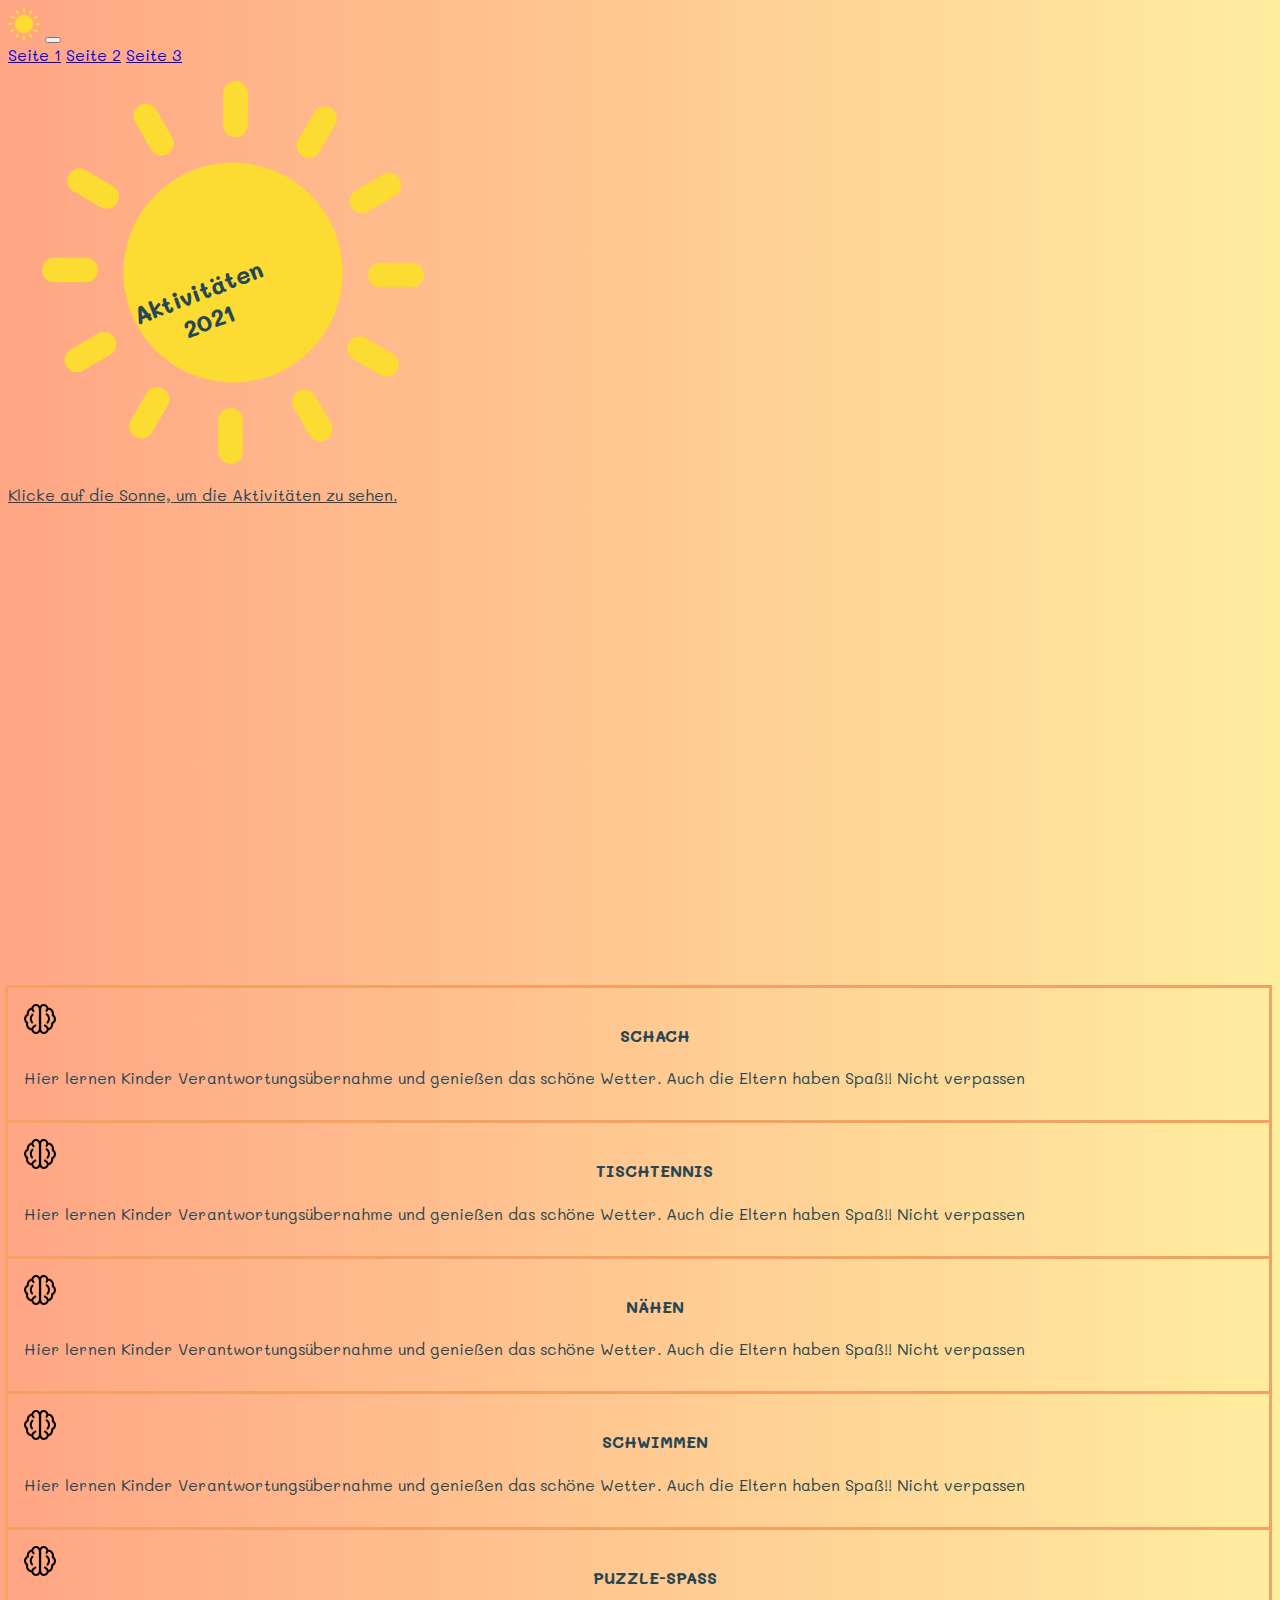
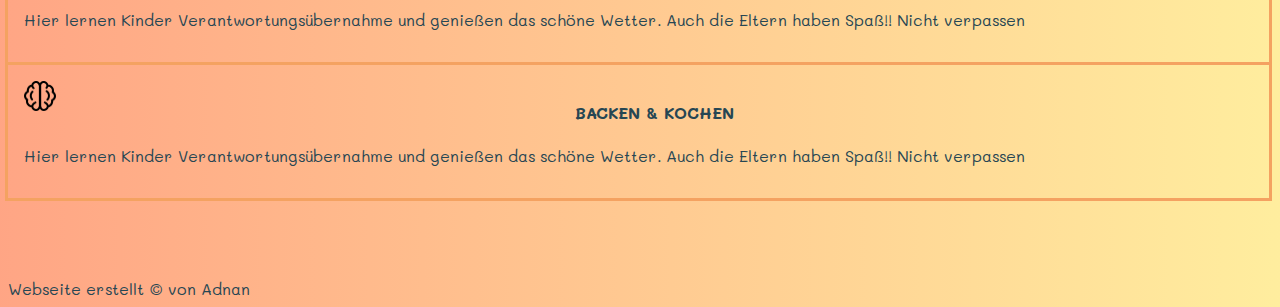
<file: index.html>
<!DOCTYPE html>
<html lang="de">
    <head>
        <!-- Required meta tags -->
        <meta charset="UTF-8" />
        <meta http-equiv="X-UA-Compatible" content="IE=edge" />
        <meta
            name="viewport"
            content="width=device-width, initial-scale=1, shrink-to-fit=no"
        />
        <!-- Bootstrap CSS -->
        <link
            rel="stylesheet"
            href="https://cdn.jsdelivr.net/npm/bootstrap@4.6.0/dist/css/bootstrap.min.css"
            integrity="sha384-B0vP5xmATw1+K9KRQjQERJvTumQW0nPEzvF6L/Z6nronJ3oUOFUFpCjEUQouq2+l"
            crossorigin="anonymous"
        />
        <!-- Google Fonts -->
        <link rel="preconnect" href="https://fonts.gstatic.com" />
        <link
            href="https://fonts.googleapis.com/css2?family=Mali:ital,wght@0,200;0,300;0,400;0,600;0,700;1,400&display=swap"
            rel="stylesheet"
        />
        <!-- Own Style Sheet -->
        <link rel="stylesheet" href="css/style.css" />

        <!-- Favicon and Title -->
        <link rel="icon" type="image/png" href="images/sun.png" />
        <title>Aktivitäten 2021</title>
    </head>
    <body>
        <main>
            <!-- Navbar -->
            <nav class="navbar navbar-expand-lg navbar-light bg-light">
                <a class="navbar-brand" href="index.html"
                    ><img class="logo" src="images/sun.png"
                /></a>
                <button
                    class="navbar-toggler"
                    type="button"
                    data-toggle="collapse"
                    data-target="#navbarNavAltMarkup"
                    aria-controls="navbarNavAltMarkup"
                    aria-expanded="false"
                    aria-label="Toggle navigation"
                >
                    <span class="navbar-toggler-icon"></span>
                </button>
                <div class="collapse navbar-collapse" id="navbarNavAltMarkup">
                    <div class="navbar-nav">
                        <a class="nav-item nav-link mr-3" href="#">Seite 1</a>
                        <a class="nav-item nav-link mr-3" href="#">Seite 2</a>
                        <a class="nav-item nav-link mr-3" href="#">Seite 3</a>
                    </div>
                </div>
            </nav>

            <!-- Page Content -->
            <a href="#activities" class="welcome_click">
                <div class="welcome">
                    <img src="images/sun.png" class="sun" />
                    <h2 class="welcome_header">Aktivitäten<br />2021</h2>
                </div>
                <p class="welcome_description">
                    Klicke auf die Sonne, um die Aktivitäten zu sehen.
                </p>
            </a>
            <div class="container activities" id="activities">
                <div class="row">
                    <div class="col-lg-4 col-sm-12 activity">
                        <img class="activity_icon" src="images/brain.png" />
                        <h4>Schach</h4>
                        <p>
                            Hier lernen Kinder Verantwortungsübernahme und
                            genießen das schöne Wetter. Auch die Eltern haben
                            Spaß!! Nicht verpassen
                        </p>
                    </div>
                    <div class="col-lg-4 col-sm-12 activity">
                        <img class="activity_icon" src="images/brain.png" />
                        <h4>Tischtennis</h4>
                        <p>
                            Hier lernen Kinder Verantwortungsübernahme und
                            genießen das schöne Wetter. Auch die Eltern haben
                            Spaß!! Nicht verpassen
                        </p>
                    </div>
                    <div class="col-lg-4 col-sm-12 activity">
                        <img class="activity_icon" src="images/brain.png" />
                        <h4>Nähen</h4>
                        <p>
                            Hier lernen Kinder Verantwortungsübernahme und
                            genießen das schöne Wetter. Auch die Eltern haben
                            Spaß!! Nicht verpassen
                        </p>
                    </div>
                    <div class="col-lg-4 col-sm-12 activity">
                        <img class="activity_icon" src="images/brain.png" />
                        <h4>Schwimmen</h4>
                        <p>
                            Hier lernen Kinder Verantwortungsübernahme und
                            genießen das schöne Wetter. Auch die Eltern haben
                            Spaß!! Nicht verpassen
                        </p>
                    </div>
                    <div class="col-lg-4 col-sm-12 activity">
                        <img class="activity_icon" src="images/brain.png" />
                        <h4>Puzzle-Spaß</h4>
                        <p>
                            Hier lernen Kinder Verantwortungsübernahme und
                            genießen das schöne Wetter. Auch die Eltern haben
                            Spaß!! Nicht verpassen
                        </p>
                    </div>
                    <div class="col-lg-4 col-sm-12 activity">
                        <img class="activity_icon" src="images/brain.png" />
                        <h4>Backen & Kochen</h4>
                        <p>
                            Hier lernen Kinder Verantwortungsübernahme und
                            genießen das schöne Wetter. Auch die Eltern haben
                            Spaß!! Nicht verpassen
                        </p>
                    </div>
                </div>
            </div>
        </main>

        <!-- Footer -->
        <footer class="footer mt-auto py-3 bg-light fixed-bottom text-center">
            <div class="container">
                <span class="text-muted"
                    >Webseite erstellt &copy; von Adnan</span
                >
            </div>
        </footer>

        <!-- Bootstrap JavaScript -->
        <!-- At the end so the page loads faster -->
        <script
            src="https://code.jquery.com/jquery-3.5.1.slim.min.js"
            integrity="sha384-DfXdz2htPH0lsSSs5nCTpuj/zy4C+OGpamoFVy38MVBnE+IbbVYUew+OrCXaRkfj"
            crossorigin="anonymous"
        ></script>
        <script
            src="https://cdn.jsdelivr.net/npm/bootstrap@4.6.0/dist/js/bootstrap.bundle.min.js"
            integrity="sha384-Piv4xVNRyMGpqkS2by6br4gNJ7DXjqk09RmUpJ8jgGtD7zP9yug3goQfGII0yAns"
            crossorigin="anonymous"
        ></script>
    </body>
</html>
</file>
<file: css/style.css>
body {
    background: linear-gradient(
        90deg,
        hsla(16, 100%, 76%, 1) 0%,
        hsla(49, 100%, 81%, 1) 100%
    );
    font-family: "Mali", cursive;
    color: #264653;
    overflow-x: hidden;
}

.logo {
    width: 2rem;
}

.error {
    border: 3px solid #2a9d8f;
    color: #e76f51;
    font-size: 5rem;
}

.error_img {
    text-align: center;
}

.error_img img {
    margin: 1rem;
    width: 5rem;
}

.welcome {
    position: relative;
    top: 0;
    left: 0;
    text-align: center;
    margin-top: 1rem;
    max-width: 450px;
    transition: all 1s;
}

.welcome:hover {
    transform: rotate(21deg);
    color: #264653;
}

.sun {
    position: relative;
    top: 0;
    left: 0;
    width: 85%;
    max-width: 450px;
}

.welcome_header {
    position: absolute;
    top: 45%;
    left: 28.5%;
    transform: rotate(339deg);
}

.welcome_description {
    margin-top: 1rem;
}

.activities {
    margin-top: 30rem;
    margin-bottom: 5rem;
}

.welcome_click,
.welcome_click:visited {
    color: #264653;
}

.activity {
    border: 3px solid #f4a261;
    padding: 1rem;
    margin: 0px 0px -3px -3px;
}

.activity img {
    width: 2rem;
    float: left;
}

.activity h4 {
    text-align: center;
    text-transform: uppercase;
}

.activity h6 {
    color: #2a9d8f;
}

/*
    {
    "Charcoal":"264653",
    "Persian Green":"2a9d8f",
    "Sandy Brown":"f4a261",
    "Burnt Sienna":"e76f51"
    } 
*/
</file>
